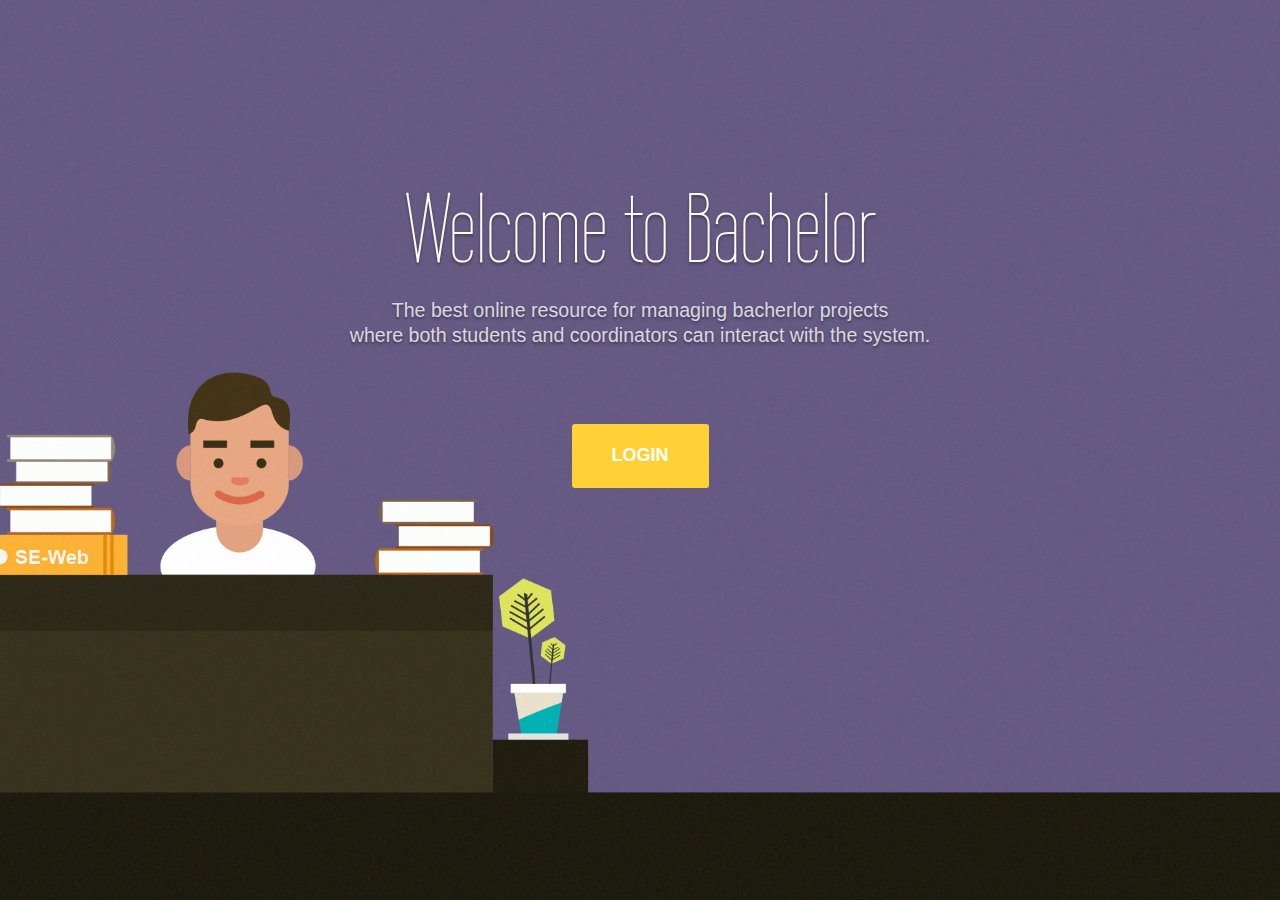
<file: index.html>
<!DOCTYPE html>
<html lang="en">
<head>
	<meta charset="utf-8">
	<meta name="viewport"    content="width=device-width, initial-scale=1.0">


	
	<title> Welcome to Bachelor</title>

	<link rel="shortcut icon" href="assets/images/pic.png">
	
	<!-- Bootstrap itself -->
	<link rel="stylesheet" href="assets/css/bootstrap.min.css">

	<!-- Custom styles -->
	<link rel="stylesheet" href="assets/css/style.css">

	<!-- Fonts -->
	<link href="http://netdna.bootstrapcdn.com/font-awesome/4.0.3/css/font-awesome.min.css" rel="stylesheet" type="text/css">
	<link href='http://fonts.googleapis.com/css?family=Wire+One' rel='stylesheet' type='text/css'>
</head>

<!-- use "theme-invert" class on bright backgrounds, also try "text-shadows" class -->
<body class="text-shadows">



<!-- Main (Home) section -->
<section class="section" id="head">
	<div class="container">

		<div class="row">
			<div class="col-md-10 col-lg-10 col-md-offset-1 col-lg-offset-1 text-center">	

				<!-- Site Title, your name, HELLO msg, etc. -->
				<h1 class="title">Welcome to Bachelor</h1>
<!--				<h2 class="subtitle">The online resource for selecting your bachelor project</h2>-->

				<!-- Short introductory (optional) -->
				<h3 class="tagline">
					The best online resource for managing bacherlor projects <br>
					where both students and coordinators can interact with the system.
				</h3>
				
				<!-- Nice place to describe your site in a sentence or two -->
                
				<p><a href="login.php" class="btn btn-default btn-lg">Login</a></p>
	
			</div> <!-- /col -->
		</div> <!-- /row -->
	
	</div>
</section>




<!-- Load js libs only when the page is loaded. -->
<script src="http://netdna.bootstrapcdn.com/bootstrap/3.0.3/js/bootstrap.min.js"></script>


</body>
</html>
</file>
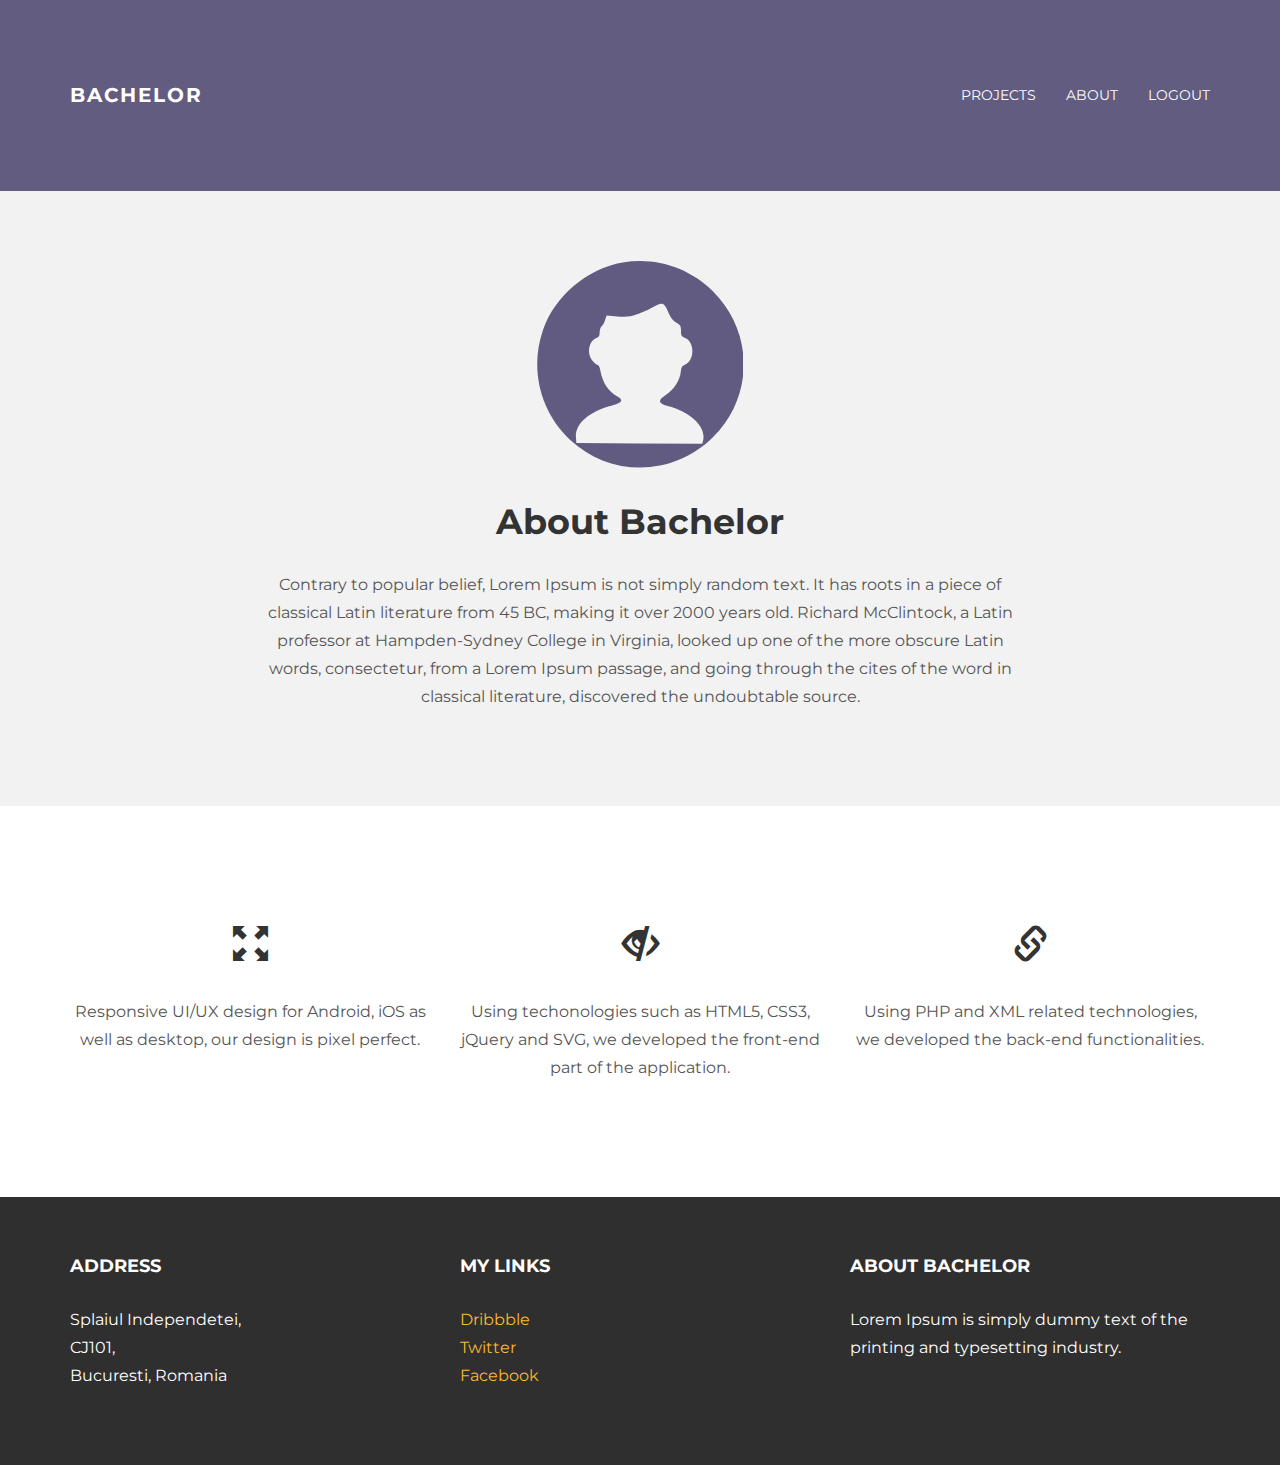
<file: about.html>
<!DOCTYPE html>
<html lang="en">
  <head>
   <meta charset="utf-8">
	<meta name="viewport"    content="width=device-width, initial-scale=1.0">


	
	<title> Bachelor - home </title>

	<link rel="shortcut icon" href="assets/images/pic.png">


    <!-- Bootstrap core CSS -->
    <link href="assets/css/bootstrap.min.css" rel="stylesheet">


    <!-- Custom styles for this template -->
    <link href="assets/css/main.css" rel="stylesheet">

    <script src="https://code.jquery.com/jquery-1.10.2.min.js"></script>

  
  </head>

  <body>

    <!-- Static navbar -->
    <div class="navbar navbar-inverse navbar-static-top">
      <div class="container">
        <div class="navbar-header">
          <button type="button" class="navbar-toggle" data-toggle="collapse" data-target=".navbar-collapse">
            <span class="icon-bar"></span>
            <span class="icon-bar"></span>
            <span class="icon-bar"></span>
          </button>
          <a class="navbar-brand" href="home.php">Bachelor</a>
        </div>
        <div class="navbar-collapse collapse">
          <ul class="nav navbar-nav navbar-right">
            
            <li><a href="projects.php">Projects</a></li>
            <li><a href="about.php">About</a></li>
            <li><a href="logout.php">Logout</a></li>
          </ul>
        </div><!--/.nav-collapse -->
      </div>
    </div>

	<!-- +++++ Welcome Section +++++ -->
	<div id="ww">
	    <div class="container">
			<div class="row">
				<div class="col-lg-8 col-lg-offset-2 centered">
					
					<svg version="1.0" xmlns="http://www.w3.org/2000/svg"
					 width="155.000000pt" height="155.000000pt" viewBox="0 0 155.000000 155.000000"
					 preserveAspectRatio="xMidYMid meet">
					<metadata>
					Created by potrace 1.11, written by Peter Selinger 2001-2013
					</metadata>
					<g transform="translate(0.000000,155.000000) scale(0.100000,-0.100000)"
					fill="#625b81" stroke="none">
					<path d="M643 1539 c-265 -44 -510 -251 -598 -506 -101 -290 -22 -614 200
					-821 308 -288 778 -281 1076 17 306 306 306 786 0 1092 -180 179 -429 259
					-678 218z m340 -369 c19 -44 35 -65 61 -81 32 -19 36 -25 36 -63 0 -37 3 -43
					30 -53 76 -29 73 -173 -4 -203 -18 -7 -24 -18 -28 -55 -7 -62 -53 -132 -110
					-169 -64 -42 -61 -64 12 -83 172 -43 291 -158 266 -258 l-6 -25 -473 2 -472 3
					-3 43 c-7 101 100 195 272 238 74 19 88 42 39 68 -66 34 -113 106 -128 194 -4
					25 -12 42 -20 42 -7 0 -25 14 -39 31 -47 55 -27 155 34 174 15 5 20 15 20 39
					0 19 7 39 14 46 8 6 20 27 26 46 l12 35 81 -7 c69 -5 92 -3 147 16 36 12 88
					35 115 51 75 43 87 40 118 -31z"/>
					</g>
					</svg>
					<h1>About Bachelor</h1>
					<p>Contrary to popular belief, Lorem Ipsum is not simply random text. It has roots in a piece of classical Latin literature from 45 BC, making it over 2000 years old. Richard McClintock, a Latin professor at Hampden-Sydney College in Virginia, looked up one of the more obscure Latin words, consectetur, from a Lorem Ipsum passage, and going through the cites of the word in classical literature, discovered the undoubtable source.</p>
				
				</div><!-- /col-lg-8 -->
			</div><!-- /row -->
	    </div> <!-- /container -->
	</div><!-- /ww -->
	
	
	<!-- +++++ SVG +++++ -->
	
	<div class="container pt">
		<div class="row mt centered">	
			<div class="col-lg-4">
				<h1><span class="glyphicon glyphicon-fullscreen"></span> </h1>
				<p>Responsive UI/UX design for Android, iOS as well as desktop, our design is pixel perfect.</p>
			</div>
			
			<div class="col-lg-4">
				<h1><span class="glyphicon glyphicon-eye-close"></span> </h1>
				<p>Using techonologies such as HTML5, CSS3, jQuery and SVG, we developed the front-end part of the application.</p>
			</div>

			<div class="col-lg-4">
				<h1><span class="glyphicon glyphicon-link"></span></h1>
				<p>Using PHP and XML related technologies, we developed the back-end functionalities.</p>
			</div>

			
		</div><!-- /row -->
		
	
	</div><!-- /container -->
	
	
	<!-- +++++ Footer Section +++++ -->
	
	<div id="footer">
		<div class="container">
			<div class="row">
				<div class="col-lg-4">
					<h4>Address</h4>
					<p>
                       Splaiul Independetei,<br/>
                        CJ101, <br/>
                        Bucuresti, Romania
                    </p>
				</div><!-- /col-lg-4 -->
				
				<div class="col-lg-4">
					<h4>My Links</h4>
					<p>
						<a href="#">Dribbble</a><br/>
						<a href="#">Twitter</a><br/>
						<a href="#">Facebook</a>
					</p>
				</div><!-- /col-lg-4 -->
				
				<div class="col-lg-4">
					<h4>About Bachelor</h4>
					<p>Lorem Ipsum is simply dummy text of the printing and typesetting industry.</p>
				</div><!-- /col-lg-4 -->
			
			</div>
		
		</div>
	</div>
	

    <!-- Bootstrap core JavaScript
    ================================================== -->
    <!-- Placed at the end of the document so the pages load faster -->
    <script src="assets/js/bootstrap.min.js"></script>
  </body>
</html>
</file>
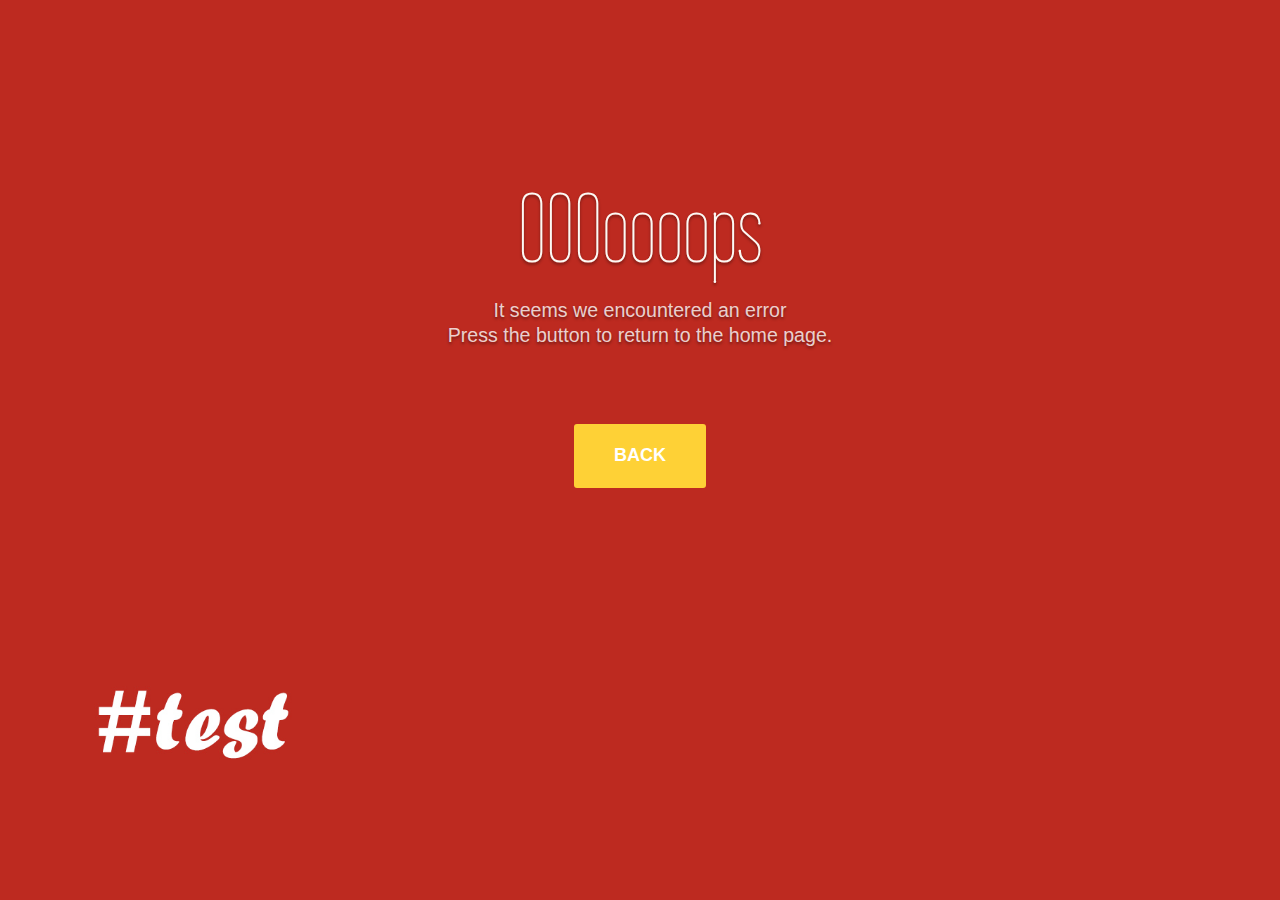
<file: errorPage.html>
<!DOCTYPE html>
<html lang="en">
<head>
	<meta charset="utf-8">
	<meta name="viewport"    content="width=device-width, initial-scale=1.0">


	
	<title> Error page</title>

	<link rel="shortcut icon" href="assets/images/pic.png">
	
	<!-- Bootstrap itself -->
	<link rel="stylesheet" href="assets/css/bootstrap.min.css">

	<!-- Custom styles -->
	<link rel="stylesheet" href="assets/css/error.css">

	<!-- Fonts -->
	<link href="http://netdna.bootstrapcdn.com/font-awesome/4.0.3/css/font-awesome.min.css" rel="stylesheet" type="text/css">
	<link href='http://fonts.googleapis.com/css?family=Wire+One' rel='stylesheet' type='text/css'>
</head>

<!-- use "theme-invert" class on bright backgrounds, also try "text-shadows" class -->
<body class="text-shadows">



<!-- Main (Home) section -->
<section class="section" id="head">
	<div class="container">

		<div class="row">
			<div class="col-md-10 col-lg-10 col-md-offset-1 col-lg-offset-1 text-center">	

				<!-- Site Title, your name, HELLO msg, etc. -->
				<h1 class="title">OOOoooops </h1>
<!--				<h2 class="subtitle">The online resource for selecting your bachelor project</h2>-->

				<!-- Short introductory (optional) -->
				<h3 class="tagline">
					It seems we encountered an error <br>
					Press the button to return to the home page.
				</h3>
				
				<!-- Nice place to describe your site in a sentence or two -->
                
				<p><a href="index.html" class="btn btn-default btn-lg">BACK</a></p>
	
			</div> <!-- /col -->
		</div> <!-- /row -->
	
	</div>
</section>




<!-- Load js libs only when the page is loaded. -->
<script src="http://netdna.bootstrapcdn.com/bootstrap/3.0.3/js/bootstrap.min.js"></script>


</body>
</html>
</file>
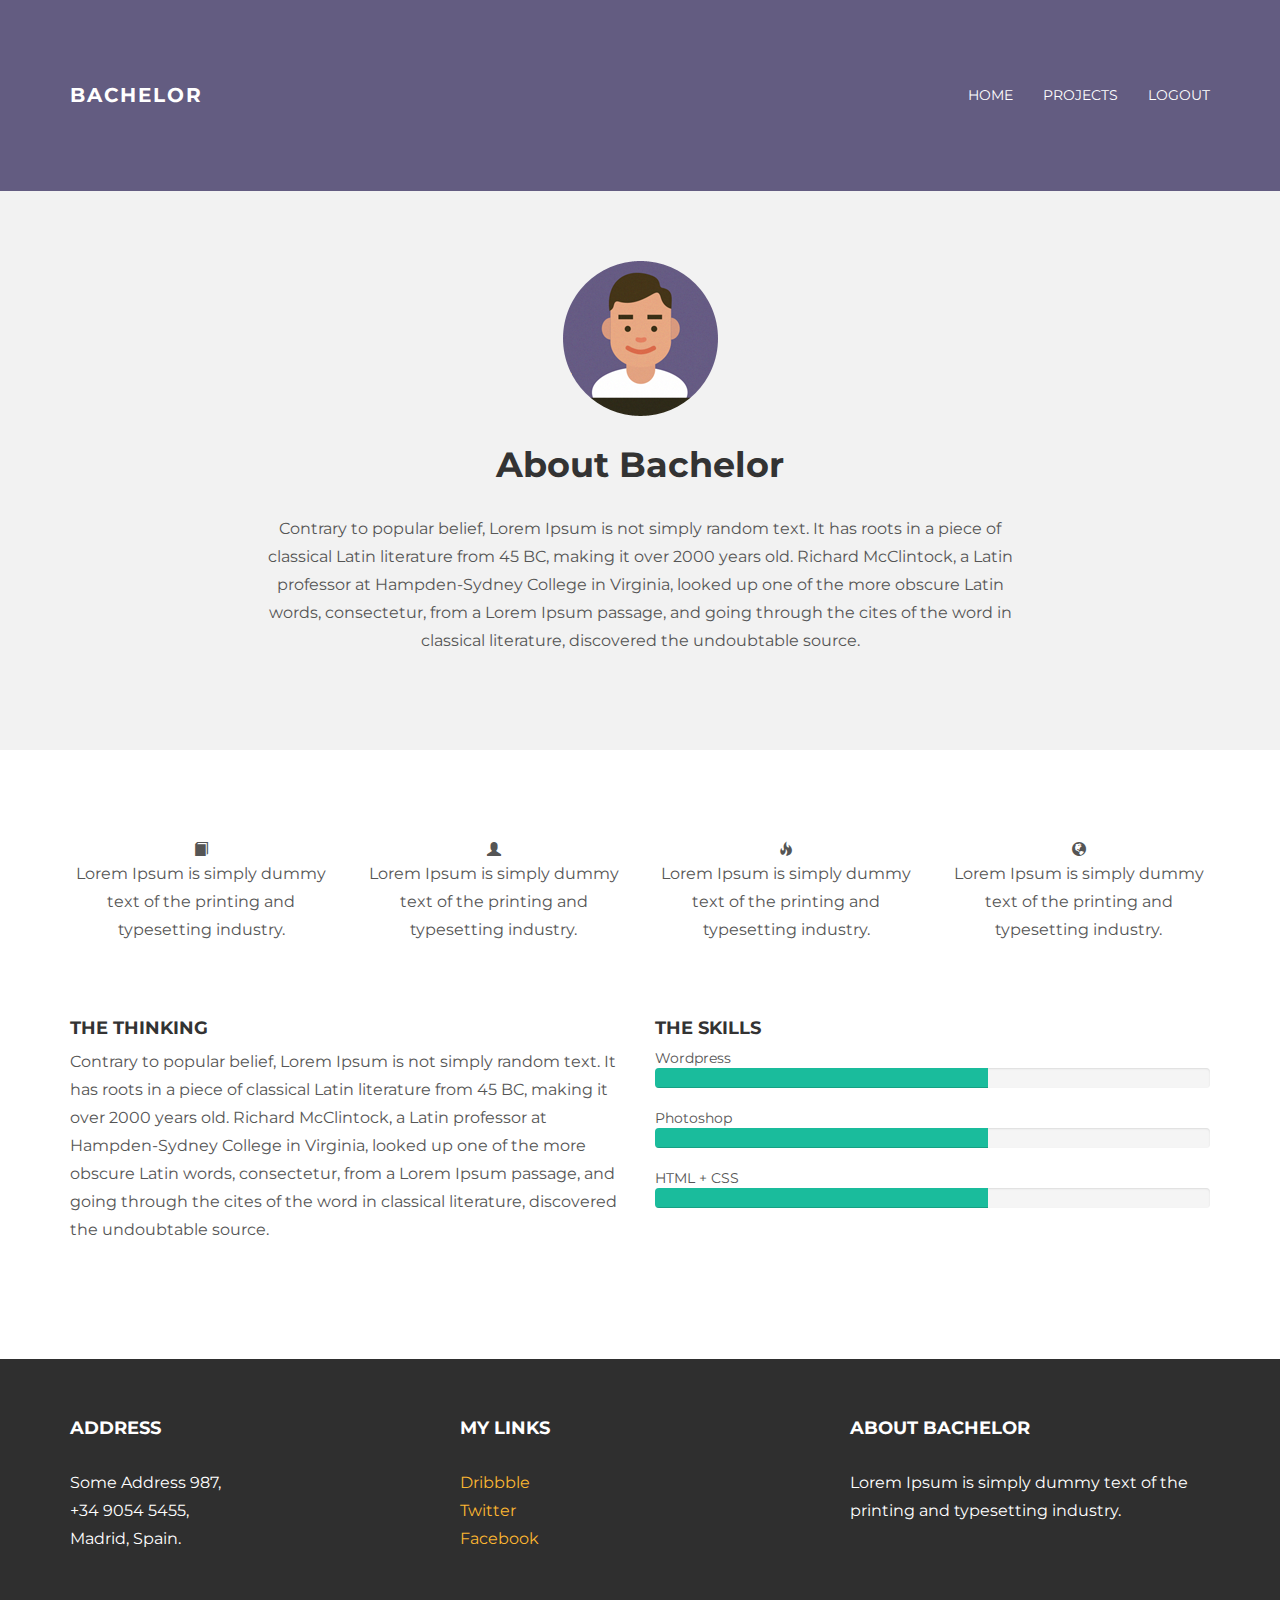
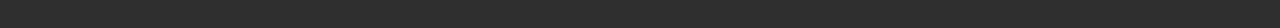
<file: home.html>
<!DOCTYPE html>
<html lang="en">
  <head>
   <meta charset="utf-8">
	<meta name="viewport"    content="width=device-width, initial-scale=1.0">


	
	<title> Bachelor - home </title>

	<link rel="shortcut icon" href="assets/images/pic.png">


    <!-- Bootstrap core CSS -->
    <link href="assets/css/bootstrap.min.css" rel="stylesheet">


    <!-- Custom styles for this template -->
    <link href="assets/css/main.css" rel="stylesheet">

    <script src="https://code.jquery.com/jquery-1.10.2.min.js"></script>

  
  </head>

  <body>

    <!-- Static navbar -->
    <div class="navbar navbar-inverse navbar-static-top">
      <div class="container">
        <div class="navbar-header">
          <button type="button" class="navbar-toggle" data-toggle="collapse" data-target=".navbar-collapse">
            <span class="icon-bar"></span>
            <span class="icon-bar"></span>
            <span class="icon-bar"></span>
          </button>
          <a class="navbar-brand" href="">Bachelor</a>
        </div>
        <div class="navbar-collapse collapse">
          <ul class="nav navbar-nav navbar-right">
            <li><a href="home.html">Home</a></li>
            <li><a href="projects.html">Projects</a></li>

            <li><a href="index.html">Logout</a></li>
          </ul>
        </div><!--/.nav-collapse -->
      </div>
    </div>

	<!-- +++++ Welcome Section +++++ -->
	<div id="ww">
	    <div class="container">
			<div class="row">
				<div class="col-lg-8 col-lg-offset-2 centered">
					<img src="assets/images/user.png" alt="Stanley">
					<h1>About Bachelor</h1>
					<p>Contrary to popular belief, Lorem Ipsum is not simply random text. It has roots in a piece of classical Latin literature from 45 BC, making it over 2000 years old. Richard McClintock, a Latin professor at Hampden-Sydney College in Virginia, looked up one of the more obscure Latin words, consectetur, from a Lorem Ipsum passage, and going through the cites of the word in classical literature, discovered the undoubtable source.</p>
				
				</div><!-- /col-lg-8 -->
			</div><!-- /row -->
	    </div> <!-- /container -->
	</div><!-- /ww -->
	
	
	<!-- +++++ SVG +++++ -->
	
	<div class="container pt">
		<div class="row mt centered">	
			<div class="col-lg-3">
				<span class="glyphicon glyphicon-book"></span>
				<p>Lorem Ipsum is simply dummy text of the printing and typesetting industry.</p>
			</div>
			
			<div class="col-lg-3">
				<span class="glyphicon glyphicon-user"></span>
				<p>Lorem Ipsum is simply dummy text of the printing and typesetting industry.</p>
			</div>

			<div class="col-lg-3">
				<span class="glyphicon glyphicon-fire"></span>
				<p>Lorem Ipsum is simply dummy text of the printing and typesetting industry.</p>
			</div>

			<div class="col-lg-3">
				<span class="glyphicon glyphicon-globe"></span>
				<p>Lorem Ipsum is simply dummy text of the printing and typesetting industry.</p>
			</div>
		</div><!-- /row -->
		
		<div class="row mt">
			<div class="col-lg-6">
				<h4>THE THINKING</h4>
				<p>Contrary to popular belief, Lorem Ipsum is not simply random text. It has roots in a piece of classical Latin literature from 45 BC, making it over 2000 years old. Richard McClintock, a Latin professor at Hampden-Sydney College in Virginia, looked up one of the more obscure Latin words, consectetur, from a Lorem Ipsum passage, and going through the cites of the word in classical literature, discovered the undoubtable source.</p>
			</div><!-- /colg-lg-6 -->
			
			<div class="col-lg-6">
				<h4>THE SKILLS</h4>
				Wordpress
				<div class="progress">
					<div class="progress-bar progress-bar-theme" role="progressbar" aria-valuenow="60" aria-valuemin="0" aria-valuemax="100" style="width: 60%;">
						<span class="sr-only">60% Complete</span>
					</div>
				</div>

				Photoshop
				<div class="progress">
					<div class="progress-bar progress-bar-theme" role="progressbar" aria-valuenow="80" aria-valuemin="0" aria-valuemax="100" style="width: 60%;">
						<span class="sr-only">80% Complete</span>
					</div>
				</div>
				
				HTML + CSS
				<div class="progress">
					<div class="progress-bar progress-bar-theme" role="progressbar" aria-valuenow="95" aria-valuemin="0" aria-valuemax="100" style="width: 60%;">
						<span class="sr-only">95% Complete</span>
					</div>
				</div>

			</div><!-- /col-lg-6 -->
		</div><!-- /row -->
	</div><!-- /container -->
	
	
	<!-- +++++ Footer Section +++++ -->
	
	<div id="footer">
		<div class="container">
			<div class="row">
				<div class="col-lg-4">
					<h4>Address</h4>
					<p>
						Some Address 987,<br/>
						+34 9054 5455, <br/>
						Madrid, Spain.
					</p>
				</div><!-- /col-lg-4 -->
				
				<div class="col-lg-4">
					<h4>My Links</h4>
					<p>
						<a href="#">Dribbble</a><br/>
						<a href="#">Twitter</a><br/>
						<a href="#">Facebook</a>
					</p>
				</div><!-- /col-lg-4 -->
				
				<div class="col-lg-4">
					<h4>About Bachelor</h4>
					<p>Lorem Ipsum is simply dummy text of the printing and typesetting industry.</p>
				</div><!-- /col-lg-4 -->
			
			</div>
		
		</div>
	</div>
	

    <!-- Bootstrap core JavaScript
    ================================================== -->
    <!-- Placed at the end of the document so the pages load faster -->
    <script src="assets/js/bootstrap.min.js"></script>
  </body>
</html>
</file>
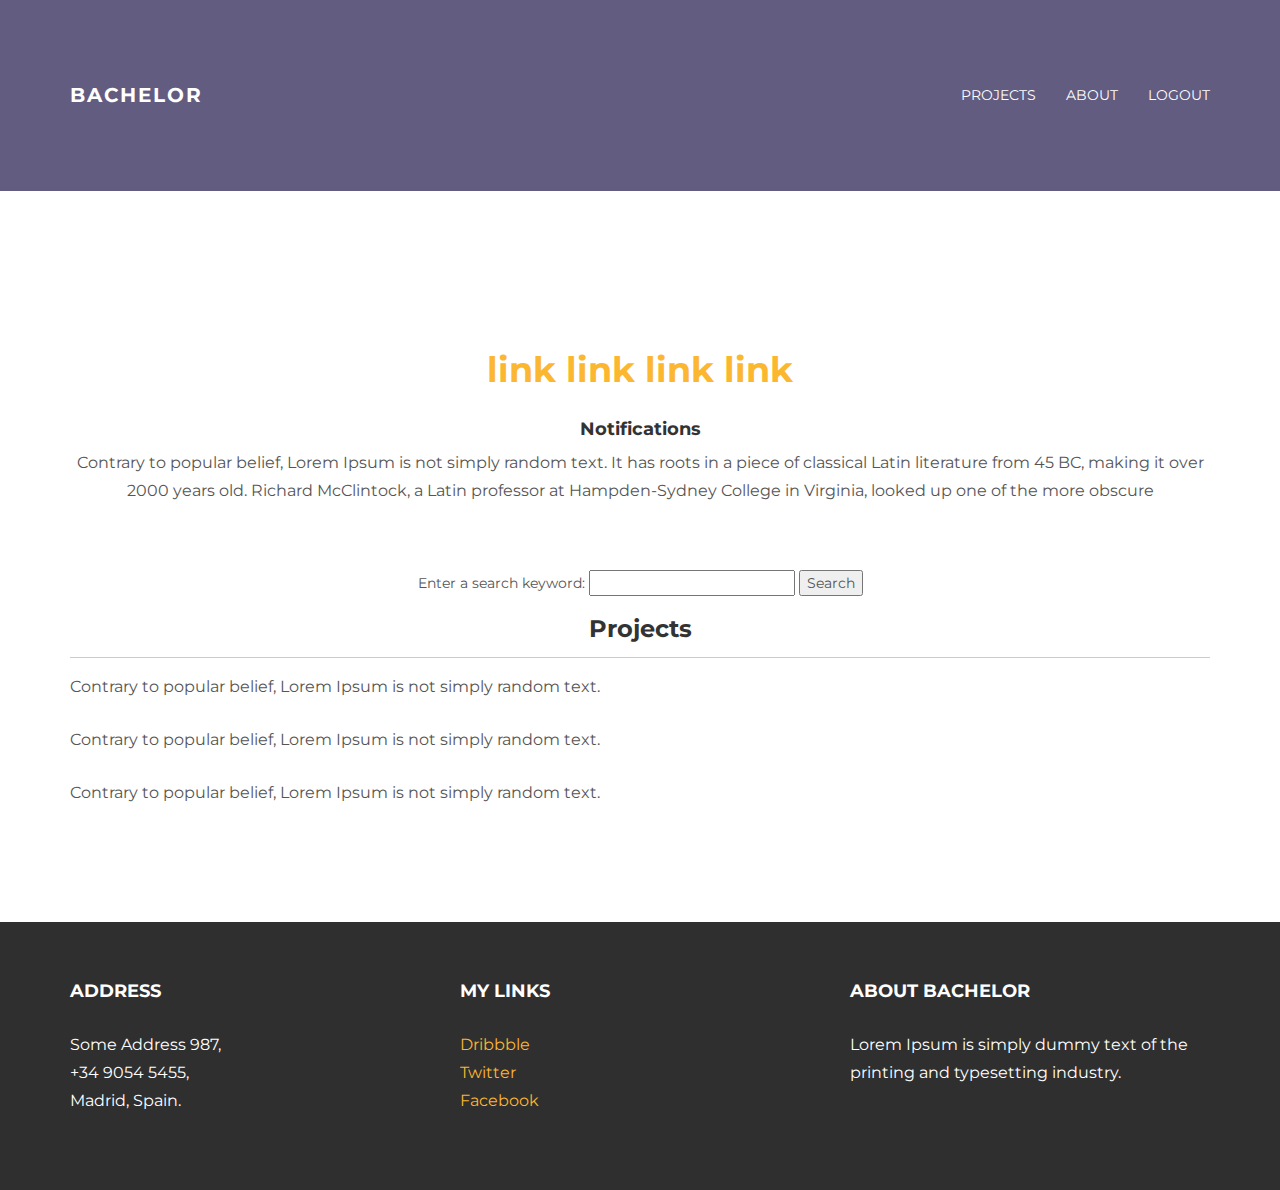
<file: projects.html>
<!DOCTYPE html>
<html lang="en">
  <head>
   <meta charset="utf-8">
	<meta name="viewport"    content="width=device-width, initial-scale=1.0">


	
	<title> Bachelor - home </title>

	<link rel="shortcut icon" href="assets/images/pic.png">


    <!-- Bootstrap core CSS -->
    <link href="assets/css/bootstrap.min.css" rel="stylesheet">


    <!-- Custom styles for this template -->
    <link href="assets/css/main.css" rel="stylesheet">

    <script src="https://code.jquery.com/jquery-1.10.2.min.js"></script>

  
  </head>

  <body>

    <!-- Static navbar -->
    <div class="navbar navbar-inverse navbar-static-top">
      <div class="container">
        <div class="navbar-header">
          <button type="button" class="navbar-toggle" data-toggle="collapse" data-target=".navbar-collapse">
            <span class="icon-bar"></span>
            <span class="icon-bar"></span>
            <span class="icon-bar"></span>
          </button>
          <a class="navbar-brand" href="home.php">Bachelor</a>
        </div>
        <div class="navbar-collapse collapse">
          <ul class="nav navbar-nav navbar-right">
             <li><a href="projects.html">Projects</a></li>
            <li><a href="about.html">About</a></li>

            <li><a href="index.html">Logout</a></li>
          </ul>
        </div><!--/.nav-collapse -->
      </div>
    </div>

	<!-- +++++ Welcome Section +++++ -->

	

	
	<div class="container pt">
		<div class="row mt centered">	
            
            <div class="row mt">
			<div class="col-lg-12">
			
			<h1>
			<a href="readedNotification.php" class="ajax-link" id="1" > link </a>
			<a href="readedNotification.php" class="ajax-link" id="2" > link </a>
			<a href="readedNotification.php" class="ajax-link" id="3" > link </a>
			<a href="readedNotification.php" class="ajax-link" id="4" > link </a>
			
			</h1>
			
			
				<h4>Notifications</h4>
				<p>Contrary to popular belief, Lorem Ipsum is not simply random text. It has roots in a piece of classical Latin literature from 45 BC, making it over 2000 years old. Richard McClintock, a Latin professor at Hampden-Sydney College in Virginia, looked up one of the more obscure </p>
			</div><!-- /colg-lg-6 -->
         
		
		</div><!-- /row -->
            
         
			<div class="col-lg-12">
                
                <form action="">
                    Enter a search keyword:
                  <input type="text" name="searchProject" min="2000-01-">
                  <input type="submit" value="Search"> 
                </form>

                <h3>Projects</h3>
                <hr></hr>
                
            <div class="pull-left">
		
                <p> Contrary to popular belief, Lorem Ipsum is not simply random text.</p>
            	<p> Contrary to popular belief, Lorem Ipsum is not simply random text.</p>
            	<p> Contrary to popular belief, Lorem Ipsum is not simply random text.</p>
        
            </div>

            </div>
			

		</div><!-- /row -->
		
		
	</div><!-- /container -->
	
	
	<!-- +++++ Footer Section +++++ -->
	
	<div id="footer">
		<div class="container">
			<div class="row">
				<div class="col-lg-4">
					<h4>Address</h4>
					<p>
						Some Address 987,<br/>
						+34 9054 5455, <br/>
						Madrid, Spain.
					</p>
				</div><!-- /col-lg-4 -->
				
				<div class="col-lg-4">
					<h4>My Links</h4>
					<p>
						<a href="#">Dribbble</a><br/>
						<a href="#">Twitter</a><br/>
						<a href="#">Facebook</a>
					</p>
				</div><!-- /col-lg-4 -->
				
				<div class="col-lg-4">
					<h4>About Bachelor</h4>
					<p>Lorem Ipsum is simply dummy text of the printing and typesetting industry.</p>
				</div><!-- /col-lg-4 -->
			
			</div>
		
		</div>
	</div>
	

    <!-- Bootstrap JavaScript
    ================================================== -->
    <!-- Placed at the end of the document so the pages load faster -->
    <script src="assets/js/bootstrap.min.js"></script>
	<script>
	$("a.ajax-link").click(function( event )
	{
		event.preventDefault();
		self = jQuery(this);
		href = self.attr('href');
		id = self.attr('id');
		throwAjax(href, id);
	});
	
	function throwAjax(link, id)
	{
		$.ajax({
				url: link,
				dataType: "xml",
				type: "GET",
				success: function(data)
				{
					$("#"+id+"").hide(500);
					//$("a.ajax-link").attr('href', link).hide();
					console.log(data);
					
				},
				error: function(data)
				{
					console.log(data);
				}
		});
	}
	</script>
  </body>
</html>
</file>
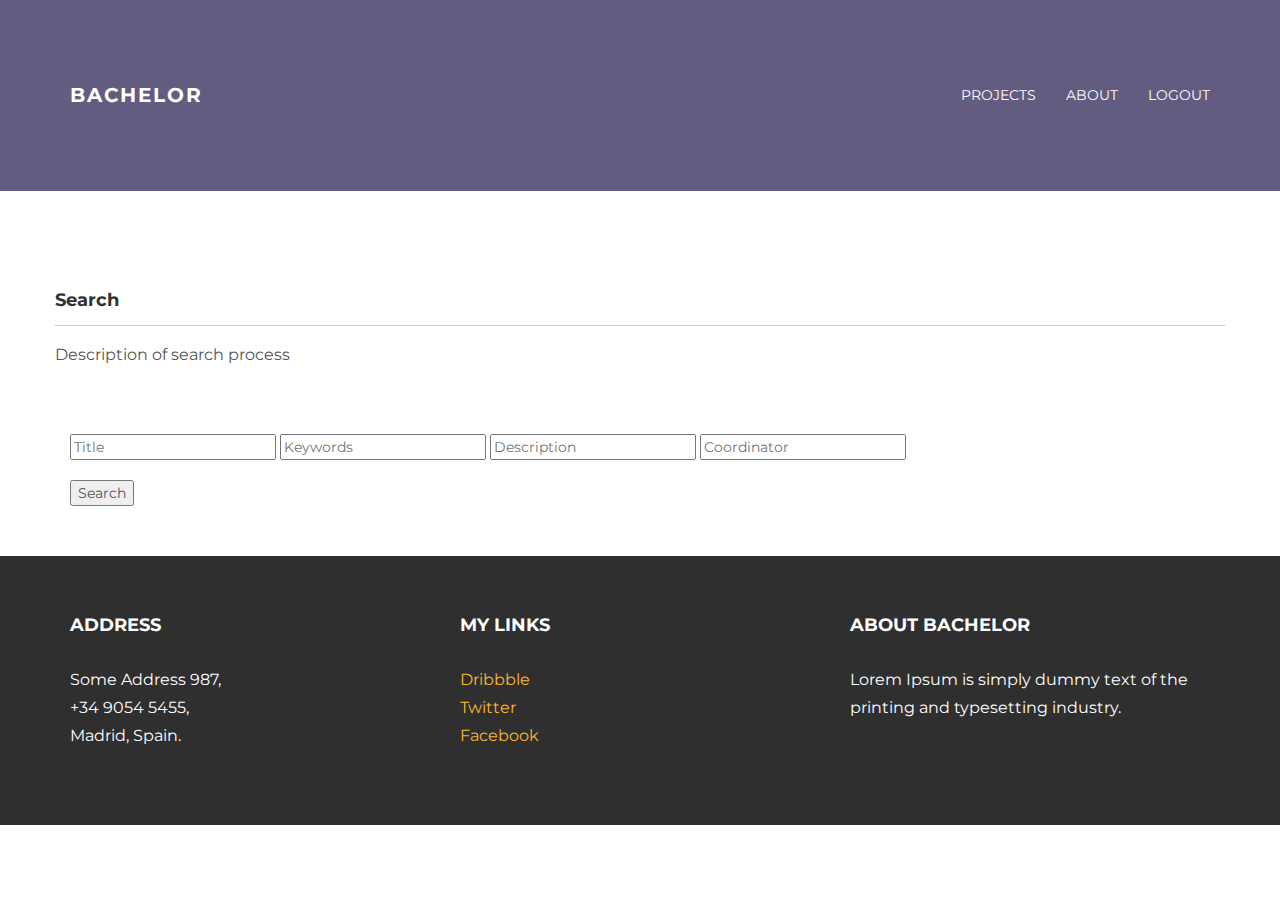
<file: search.html>
<!DOCTYPE html>
<html lang="en">
  <head>
   <meta charset="utf-8">
	<meta name="viewport"    content="width=device-width, initial-scale=1.0">


	
	<title> Bachelor - search </title>

	<link rel="shortcut icon" href="assets/images/pic.png">


    <!-- Bootstrap core CSS -->
    <link href="assets/css/bootstrap.min.css" rel="stylesheet">


    <!-- Custom styles for this template -->
    <link href="assets/css/main.css" rel="stylesheet">

    <script src="https://code.jquery.com/jquery-1.10.2.min.js"></script>

  
  </head>

  <body>

    <!-- Static navbar -->
    <div class="navbar navbar-inverse navbar-static-top">
      <div class="container">
        <div class="navbar-header">
          <button type="button" class="navbar-toggle" data-toggle="collapse" data-target=".navbar-collapse">
            <span class="icon-bar"></span>
            <span class="icon-bar"></span>
            <span class="icon-bar"></span>
          </button>
          <a class="navbar-brand" href="">Bachelor</a>
        </div>
        <div class="navbar-collapse collapse">
          <ul class="nav navbar-nav navbar-right">
             <li><a href="projects.html">Projects</a></li>
            <li><a href="about.html">About</a></li>

            <li><a href="index.html">Logout</a></li>
          </ul>
        </div><!--/.nav-collapse -->
      </div>
    </div>

	<!-- +++++ Welcome Section +++++ -->

	

	
	<div class="container pt">
		<div class="row">	
            
            <div class="row mt">
			<div class="col-lg-12">
			
			
			
			
				<h4>Search</h4>
				<hr></hr>
				<p>Description of search process </p>
			</div><!-- /colg-lg-6 -->
         
		
		</div><!-- /row -->
            
         
			<div class="col-lg-12">
                
				
				<div class="pull-left"> 
                <form action="">
				
                 <input type=text placeholder="Title" name="title"			   /> 
				 <input type=text placeholder="Keywords" name="keywords"       />
				 <input type=text placeholder="Description" name="description" /> 
				 <input type=text placeholder="Coordinator" name="coordinator" /> 
				
				 </br> </br>
				  
				  
                  <input type="submit" value="Search"> 
                </form>
				
			
           </div>

            </div>
			

		</div><!-- /row -->
		
		
	</div><!-- /container -->
	
	
	<!-- +++++ Footer Section +++++ -->
	
	<div id="footer">
		<div class="container">
			<div class="row">
				<div class="col-lg-4">
					<h4>Address</h4>
					<p>
						Some Address 987,<br/>
						+34 9054 5455, <br/>
						Madrid, Spain.
					</p>
				</div><!-- /col-lg-4 -->
				
				<div class="col-lg-4">
					<h4>My Links</h4>
					<p>
						<a href="#">Dribbble</a><br/>
						<a href="#">Twitter</a><br/>
						<a href="#">Facebook</a>
					</p>
				</div><!-- /col-lg-4 -->
				
				<div class="col-lg-4">
					<h4>About Bachelor</h4>
					<p>Lorem Ipsum is simply dummy text of the printing and typesetting industry.</p>
				</div><!-- /col-lg-4 -->
			
			</div>
		
		</div>
	</div>
	

    <!-- Bootstrap JavaScript
    ================================================== -->
    <!-- Placed at the end of the document so the pages load faster -->
    <script src="assets/js/bootstrap.min.js"></script>

	</body>
</html>
</file>
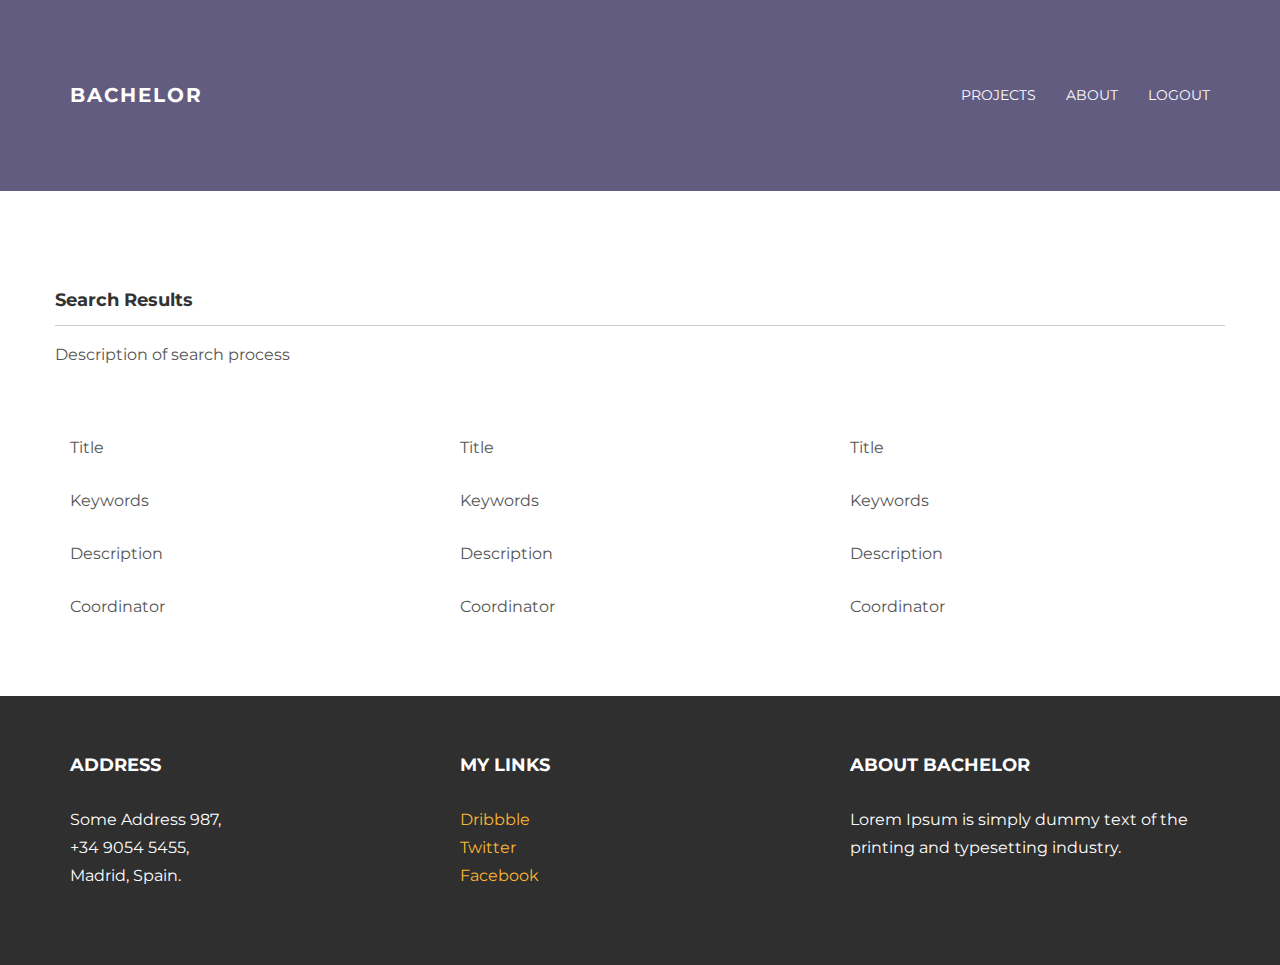
<file: searchResults.html>
<!DOCTYPE html>
<html lang="en">
  <head>
   <meta charset="utf-8">
	<meta name="viewport"    content="width=device-width, initial-scale=1.0">


	
	<title> Bachelor - search results </title>

	<link rel="shortcut icon" href="assets/images/pic.png">


    <!-- Bootstrap core CSS -->
    <link href="assets/css/bootstrap.min.css" rel="stylesheet">


    <!-- Custom styles for this template -->
    <link href="assets/css/main.css" rel="stylesheet">

    <script src="https://code.jquery.com/jquery-1.10.2.min.js"></script>

  
  </head>

  <body>

    <!-- Static navbar -->
    <div class="navbar navbar-inverse navbar-static-top">
      <div class="container">
        <div class="navbar-header">
          <button type="button" class="navbar-toggle" data-toggle="collapse" data-target=".navbar-collapse">
            <span class="icon-bar"></span>
            <span class="icon-bar"></span>
            <span class="icon-bar"></span>
          </button>
          <a class="navbar-brand" href="">Bachelor</a>
        </div>
        <div class="navbar-collapse collapse">
          <ul class="nav navbar-nav navbar-right">
             <li><a href="projects.html">Projects</a></li>
            <li><a href="about.html">About</a></li>

            <li><a href="logout.php">Logout</a></li>
          </ul>
        </div><!--/.nav-collapse -->
      </div>
    </div>

	<!-- +++++ Welcome Section +++++ -->

	

	
	<div class="container pt">
		<div class="row">	
            
            <div class="row mt">
			<div class="col-lg-12">
			
			
			
			
				<h4>Search Results</h4>
				<hr></hr>
				<p>Description of search process </p>
			</div><!-- /colg-lg-6 -->
         
		
		</div><!-- /row -->
            
         
			<div class="col-lg-4">
                
				
				<div class="pull-left"> 
         
				
                <p>  Title </p>
				<p>  Keywords </p>
				<p>  Description </p>
				<p>  Coordinator </p>
				

				</div>

            </div>
			
			
			<div class="col-lg-4">
                
				
				<div class="pull-left"> 
         
				
                <p>  Title </p>
				<p>  Keywords </p>
				<p>  Description </p>
				<p>  Coordinator </p>
				

				</div>

            </div>
			
		<div class="col-lg-4">
                
				
				<div class="pull-left"> 
         
				
                <p>  Title </p>
				<p>  Keywords </p>
				<p>  Description </p>
				<p>  Coordinator </p>
				

				</div>

            </div>
			
			
			

		</div><!-- /row -->
		
		
	</div><!-- /container -->
	
	
	<!-- +++++ Footer Section +++++ -->
	
	<div id="footer">
		<div class="container">
			<div class="row">
				<div class="col-lg-4">
					<h4>Address</h4>
					<p>
						Some Address 987,<br/>
						+34 9054 5455, <br/>
						Madrid, Spain.
					</p>
				</div><!-- /col-lg-4 -->
				
				<div class="col-lg-4">
					<h4>My Links</h4>
					<p>
						<a href="#">Dribbble</a><br/>
						<a href="#">Twitter</a><br/>
						<a href="#">Facebook</a>
					</p>
				</div><!-- /col-lg-4 -->
				
				<div class="col-lg-4">
					<h4>About Bachelor</h4>
					<p>Lorem Ipsum is simply dummy text of the printing and typesetting industry.</p>
				</div><!-- /col-lg-4 -->
			
			</div>
		
		</div>
	</div>
	

    <!-- Bootstrap JavaScript
    ================================================== -->
    <!-- Placed at the end of the document so the pages load faster -->
    <script src="assets/js/bootstrap.min.js"></script>

	</body>
</html>
</file>
<file: assets/css/style.css>
html {
	background:#505D6E url(../images/body1.jpg) no-repeat center center fixed; 
	min-height:100%;
	-webkit-background-size: cover;
	   -moz-background-size: cover;
	     -o-background-size: cover;
	        background-size: cover;
}

body {
	background:transparent;
	min-height:100%; 	
	-webkit-font-smoothing: antialiased;
	-webkit-overflow-scrolling: touch;
	line-height: 1.5em;
	font-size:14px;
	font-family: Helvetica, Arial, sans-serif;
	color:#fff;
	color:rgba(255,255,255,.8); 
	font-weight: normal;
}


/********************************************************/
/*                    Navigation bar                    */
/********************************************************/
.mainmenu { z-index: 999999; width:100%;  padding: 30px 0 0 0;}
@media (min-width: 768px) {
	.mainmenu { position: fixed; }
}

.navbar-toggle {
	position:relative;
	float:left;
	display:block;
	padding: 9px 10px;
	background: rgba(255, 255, 255, 0.2);
	background-image: none;
	border: 0 none;
	top:0px; 
	-webkit-border-radius: 2px;
	   -moz-border-radius: 2px;
	        border-radius: 2px;
	outline: 0;
	opacity: 1;
	-webkit-transition: all .45s;
	   -moz-transition: all .45s;
	        transition: all .45s;
	        float: left;
}
.navbar-toggle .icon-bar {
  display: block;
  width: 22px;
  height: 2px;
  background: #fff;
}
.navbar-toggle .icon-bar + .icon-bar {
	margin-top: 4px;
}
.open .navbar-toggle { 
	top:-70px; 
	opacity: 0;  
}
.mainmenu .dropdown-menu {
	top: -14em;
	left: 0px;
	font-size: 13px;
	padding:0;
	background:none;
	border:0 none;
	border-radius: 2px;
	-webkit-box-shadow: none;
	box-shadow: none;
	display:block;
	opacity:0;
	-webkit-transition: all .45s;
	   -moz-transition: all .45s;
	        transition: all .45s;
}
.mainmenu .dropdown-menu .active { 
	font-weight:bold;
}
.mainmenu .open .dropdown-menu { 
	top:2px;
	opacity:1;
}
.mainmenu .dropdown-menu a { 
	padding:10px 10px;
	margin:0;
	color:white;
	text-decoration: none;
	-webkit-border-radius: 2px;
	   -moz-border-radius: 2px;
	        border-radius: 2px;
}
.mainmenu .dropdown-menu a:hover { 
	background:rgba(255,255,255,.1);
	color:white;
	padding:10px 8px 10px 12px;
}



/********************************************************/
/*             Sections - universal classes             */
/********************************************************/
.section { 
	z-index: 1;
	min-height:420px;
	width: 100%; 
	overflow:auto;
	height:100%;
	padding-top:100px;
	padding-bottom:50px; 
	display:none;
	top:0;
} 
@media (min-width: 768px) {
	.section { padding-top:160px;}
}

/* Show one of sections */
#head { 
	display: block;
}


/********************************************************/
/*                      Typography                      */
/********************************************************/
a { color:#fff; text-decoration: none; }
a:hover, a:active { color:#fff; text-decoration: underline; }
.lead { 
	font-weight:normal;
	font-size:1.5em;
	line-height:1.2em;
}

.title,
.subtitle { 
	font-family: 'Wire One', Helvetica, Arial, sans-serif;
	font-weight:normal;
	font-size:7em;
	margin-bottom:15px; 
	color:#FDF9F4; 
	line-height:1em;
}
.subtitle { 
	line-height:.9em;
	font-size:5.5em;
	margin-top:0;
	margin-bottom:40px; 
}
.tagline { 
	font-size:1.4em;
	line-height:1.3em;
	font-weight:normal;
	margin-bottom:75px;
}

@media (max-width: 767px) {
	.lead { 
		font-size:1.3em;
	}
}


/********************************************************/
/*                   UI - Buttons                       */
/********************************************************/
.btn{
	color:#333;
	text-shadow: none;
	text-decoration: none;
	-webkit-border-radius: 3px;
	-moz-border-radius: 3px;
	border-radius: 3px;
	border:0 none;
}
.btn:hover {
	color:#fe9936;
}
.btn-lg { 
    padding: 20px 40px;
    border-color: #fed136;
    border-radius: 3px;
    text-transform: uppercase;
    font-family: Montserrat,"Helvetica Neue",Helvetica,Arial,sans-serif;
    font-size: 18px;
    font-weight: 700;
    color: #fff;
    background-color: #fed136;
}





/********************************************************/
/*                 Everything else                      */
/********************************************************/

.list-social .btn { 
	font-size:1.3em; 
}
.list-social .btn:hover, .list-social .btn:active, .list-social .btn:focus { 
	text-decoration: none; 
}


/* Social buttons in the footer */
#social { 
	margin-top:50px;
	margin-bottom:50px;
}
#social .wrapper { 
	width:340px; 
	margin:0 auto;
}




/***********************************************************/
/*                   Theme: text shadows                   */
/***********************************************************/
.text-shadows { 	
	text-shadow:0 1px 2px rgba(0,0,0,.2);
}
.text-shadows .title,
.text-shadows .subtitle,
.text-shadows .tagline { 
	text-shadow:0 2px 3px rgba(0,0,0,.4);
}
.text-shadows .mainmenu .dropdown-menu a { 
	text-shadow:0 2px 1px rgba(0,0,0,.2);
}
.text-shadows .mainmenu .dropdown-menu a:hover { 
	text-shadow:none;
}
</file>
<file: assets/css/main.css>
@import url(http://fonts.googleapis.com/css?family=Montserrat:400,700);

body {
  	background-color: #ffffff;
  	font-family: 'Montserrat', sans-serif;
    font-weight: 400;
    font-size: 14px;
    color: #555;

    -webkit-font-smoothing: antialiased;
    -webkit-overflow-scrolling: touch;
}

/* Titles */
h1, h2, h3, h4, h5, h6 {
	font-family: 'Montserrat', sans-serif;
    font-weight: 700;
    color: #333;
}

h1 {
	font-size: 35px;
	margin-top: 30px;
	margin-bottom: 30px;
}



/* Paragraph & Typographic */
p {
    line-height: 28px;
    margin-bottom: 25px;
    font-size: 16px;
}

.centered {
    text-align: center;
}

/* Links */
a {
    color: #fcb731;
    word-wrap: break-word;

    -webkit-transition: color 0.1s ease-in, background 0.1s ease-in;
    -moz-transition: color 0.1s ease-in, background 0.1s ease-in;
    -ms-transition: color 0.1s ease-in, background 0.1s ease-in;
    -o-transition: color 0.1s ease-in, background 0.1s ease-in;
    transition: color 0.1s ease-in, background 0.1s ease-in;
}

a:hover,
a:focus {
    color: #7b7b7b;
    text-decoration: none;
    outline: 0;
}

a:before,
a:after {
    -webkit-transition: color 0.1s ease-in, background 0.1s ease-in;
    -moz-transition: color 0.1s ease-in, background 0.1s ease-in;
    -ms-transition: color 0.1s ease-in, background 0.1s ease-in;
    -o-transition: color 0.1s ease-in, background 0.1s ease-in;
    transition: color 0.1s ease-in, background 0.1s ease-in;
}

 hr {
    display: block;
    height: 1px;
    border: 0;
    border-top: 1px solid #ccc;
    margin: 1em 0;
    padding: 0;
}


.navbar {
	text-transform: uppercase;
	margin-bottom: 0px;
}

.navbar-inverse {
	padding-bottom: 70px;
	padding-top: 70px;
}

.navbar-inverse {
	background-color: #635c81;
	border-color: #635c81;
}

.navbar-inverse .navbar-nav > li > a {
	color: white;
}

.navbar-inverse .navbar-nav > li > a:hover {
	color: #222222;
}

.navbar-brand {
	font-weight: 700;
	font-size: 20px;
	letter-spacing: 2px;
}

.navbar-inverse .navbar-brand {
	color: white;
}

.navbar-inverse .navbar-toggle {
	border-color: transparent;
}

.progress-bar-theme {
  background-color: #1abc9c;
}


/* Helpers */

.mt {
	margin-top: 40px;
	margin-bottom: 40px;
}

.pt {
	padding-top: 50px;
	padding-bottom: 50px;
}


/* +++++ WRAP SECTIONS +++++ */

#ww {
	padding-top: 70px;
	padding-bottom: 70px;
	background-color: #f2f2f2;
}


#footer {
	background-color: #2f2f2f;
	padding-top: 50px;
	padding-bottom: 50px; 
}

#footer p {
	color: white;
}

#footer h4 {
	color: white;
	text-transform: uppercase;
	padding-bottom: 20px;
}


/* +++++ Color Wraps / Blog Page +++++ */

#grey {
	padding-top: 60px;
	padding-bottom: 60px;
	background-color: #f2f2f2;
}

#white {
	padding-top: 60px;
	padding-bottom: 60px;
	background-color: #ffffff;
}



/* Blog Date*/
bd {
	font-size: 12px;
	text-transform: uppercase;
	color: #d2d2d2;
	font-weight: 700;
}

/* Blog Author*/
ba {
	font-size: 12px;
	text-transform: uppercase;
}

/* Blog Quote */
.bq {
	font-size: 22px;
	padding-top: 30px;
}

/* Blog Tags */
bt {
	font-size: 12px;
}

/* ================== PORTFOLIO IMAGES HOVER EFFECT ================== */
/* Effects also are controled by hover.zoom.js */
.zoom { 
    display:block; 
    position:relative; 
    overflow:hidden; 
    background:transparent url(../img/loader.gif) no-repeat center;
}


    .zoomOverlay {
        position:absolute;
        top:0; left:0;
        bottom:0; right:0;
        display:none;
        background-image:url(../img/zoom.png);
        background-repeat:no-repeat;
        background-position:center;
    }

.zoom2 {
	opacity: 1;
}

.zoom2:hover {
	opacity: 0.5;
}

/* glyphicon Configuration */

.glyphiconA {
	font-size: 40px;
	color: #fcb731;
}

.exoa{
min-width:450px;
display: block;
padding: 9.5px;
margin: 0px 0px 10px;
font-size: 13px;
line-height: 1.42857;
word-break: break-all;
word-wrap: break-word;
color: #333;
background-color: #F5F5F5;
border: 1px solid #CCC;
border-radius: 4px;
}

.space-right{
	margin-right: 10px;
}

#serach-area{
	width: 100%;
	margin-top: -50px;
	padding-top: 50px;
	border: 1px solid transparent;
	background-color: #635C81;
	
}
#searchBar{
margin-left: 250px;
width: 50%;
border-radius: 5px;
}
</file>
<file: assets/css/error.css>
html {
	background:#505D6E url(../images/body2.jpg) no-repeat center center fixed; 
	min-height:100%;
	-webkit-background-size: cover;
	   -moz-background-size: cover;
	     -o-background-size: cover;
	        background-size: cover;
}

body {
	background:transparent;
	min-height:100%; 	
	-webkit-font-smoothing: antialiased;
	-webkit-overflow-scrolling: touch;
	line-height: 1.5em;
	font-size:14px;
	font-family: Helvetica, Arial, sans-serif;
	color:#fff;
	color:rgba(255,255,255,.8); 
	font-weight: normal;
}


/********************************************************/
/*                    Navigation bar                    */
/********************************************************/
.mainmenu { z-index: 999999; width:100%;  padding: 30px 0 0 0;}
@media (min-width: 768px) {
	.mainmenu { position: fixed; }
}

.navbar-toggle {
	position:relative;
	float:left;
	display:block;
	padding: 9px 10px;
	background: rgba(255, 255, 255, 0.2);
	background-image: none;
	border: 0 none;
	top:0px; 
	-webkit-border-radius: 2px;
	   -moz-border-radius: 2px;
	        border-radius: 2px;
	outline: 0;
	opacity: 1;
	-webkit-transition: all .45s;
	   -moz-transition: all .45s;
	        transition: all .45s;
	        float: left;
}
.navbar-toggle .icon-bar {
  display: block;
  width: 22px;
  height: 2px;
  background: #fff;
}
.navbar-toggle .icon-bar + .icon-bar {
	margin-top: 4px;
}
.open .navbar-toggle { 
	top:-70px; 
	opacity: 0;  
}
.mainmenu .dropdown-menu {
	top: -14em;
	left: 0px;
	font-size: 13px;
	padding:0;
	background:none;
	border:0 none;
	border-radius: 2px;
	-webkit-box-shadow: none;
	box-shadow: none;
	display:block;
	opacity:0;
	-webkit-transition: all .45s;
	   -moz-transition: all .45s;
	        transition: all .45s;
}
.mainmenu .dropdown-menu .active { 
	font-weight:bold;
}
.mainmenu .open .dropdown-menu { 
	top:2px;
	opacity:1;
}
.mainmenu .dropdown-menu a { 
	padding:10px 10px;
	margin:0;
	color:white;
	text-decoration: none;
	-webkit-border-radius: 2px;
	   -moz-border-radius: 2px;
	        border-radius: 2px;
}
.mainmenu .dropdown-menu a:hover { 
	background:rgba(255,255,255,.1);
	color:white;
	padding:10px 8px 10px 12px;
}



/********************************************************/
/*             Sections - universal classes             */
/********************************************************/
.section { 
	z-index: 1;
	min-height:420px;
	width: 100%; 
	overflow:auto;
	height:100%;
	padding-top:100px;
	padding-bottom:50px; 
	display:none;
	top:0;
} 
@media (min-width: 768px) {
	.section { padding-top:160px;}
}

/* Show one of sections */
#head { 
	display: block;
}


/********************************************************/
/*                      Typography                      */
/********************************************************/
a { color:#fff; text-decoration: none; }
a:hover, a:active { color:#fff; text-decoration: underline; }
.lead { 
	font-weight:normal;
	font-size:1.5em;
	line-height:1.2em;
}

.title,
.subtitle { 
	font-family: 'Wire One', Helvetica, Arial, sans-serif;
	font-weight:normal;
	font-size:7em;
	margin-bottom:15px; 
	color:#FDF9F4; 
	line-height:1em;
}
.subtitle { 
	line-height:.9em;
	font-size:5.5em;
	margin-top:0;
	margin-bottom:40px; 
}
.tagline { 
	font-size:1.4em;
	line-height:1.3em;
	font-weight:normal;
	margin-bottom:75px;
}

@media (max-width: 767px) {
	.lead { 
		font-size:1.3em;
	}
}


/********************************************************/
/*                   UI - Buttons                       */
/********************************************************/
.btn{
	color:#333;
	text-shadow: none;
	text-decoration: none;
	-webkit-border-radius: 3px;
	-moz-border-radius: 3px;
	border-radius: 3px;
	border:0 none;
}
.btn:hover {
	color:#fe9936;
}
.btn-lg { 
    padding: 20px 40px;
    border-color: #fed136;
    border-radius: 3px;
    text-transform: uppercase;
    font-family: Montserrat,"Helvetica Neue",Helvetica,Arial,sans-serif;
    font-size: 18px;
    font-weight: 700;
    color: #fff;
    background-color: #fed136;
}





/********************************************************/
/*                 Everything else                      */
/********************************************************/

.list-social .btn { 
	font-size:1.3em; 
}
.list-social .btn:hover, .list-social .btn:active, .list-social .btn:focus { 
	text-decoration: none; 
}


/* Social buttons in the footer */
#social { 
	margin-top:50px;
	margin-bottom:50px;
}
#social .wrapper { 
	width:340px; 
	margin:0 auto;
}




/***********************************************************/
/*                   Theme: text shadows                   */
/***********************************************************/
.text-shadows { 	
	text-shadow:0 1px 2px rgba(0,0,0,.2);
}
.text-shadows .title,
.text-shadows .subtitle,
.text-shadows .tagline { 
	text-shadow:0 2px 3px rgba(0,0,0,.4);
}
.text-shadows .mainmenu .dropdown-menu a { 
	text-shadow:0 2px 1px rgba(0,0,0,.2);
}
.text-shadows .mainmenu .dropdown-menu a:hover { 
	text-shadow:none;
}
</file>
